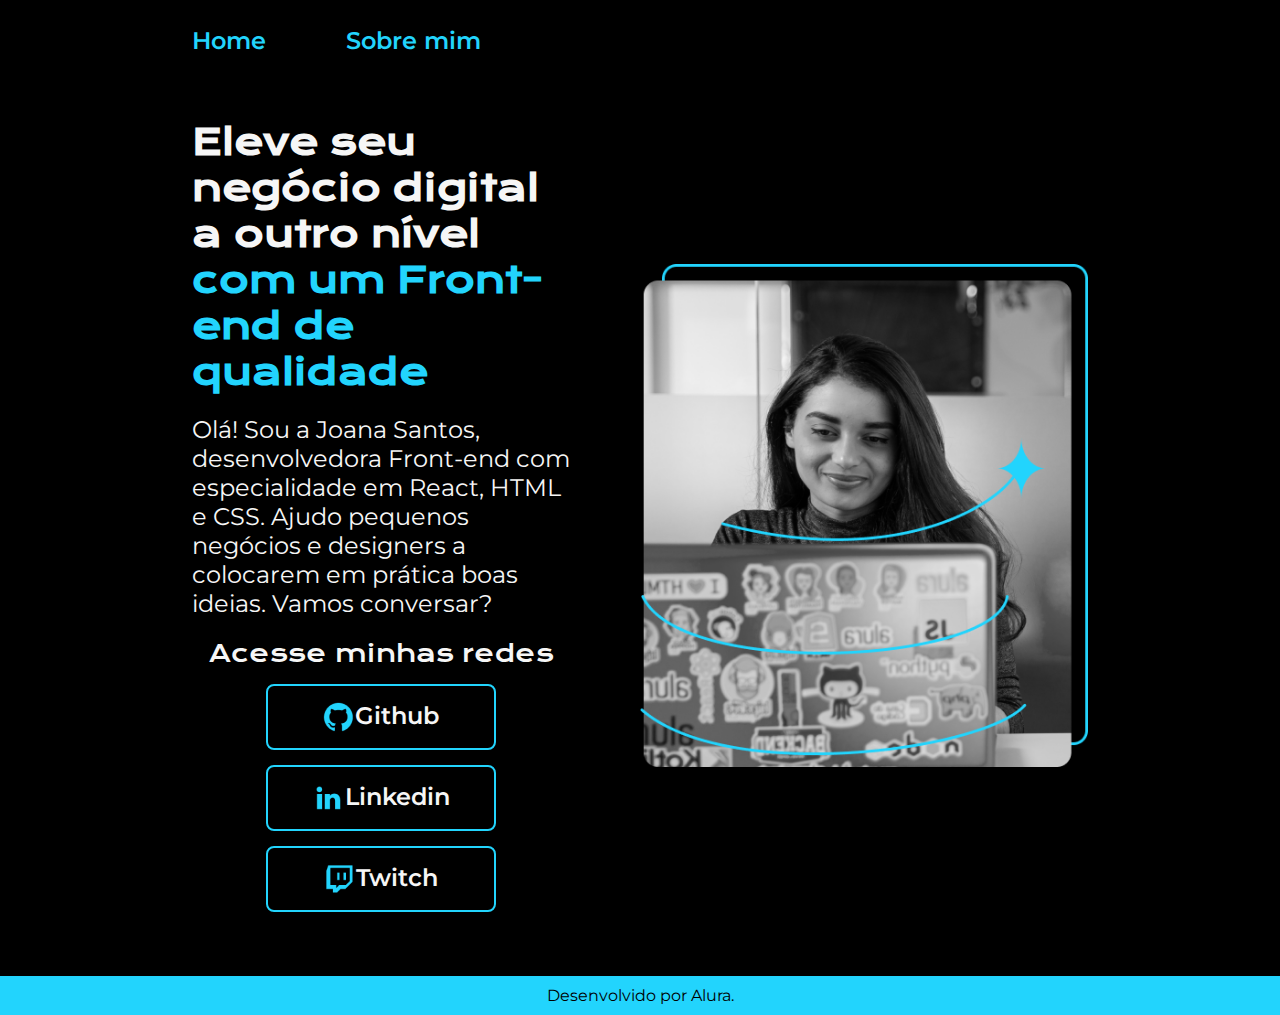
<file: index.html>
<!DOCTYPE html>
<html lang="pt-br">
<head>
    <meta charset="UTF-8">
    <meta http-equiv="X-UA-Compatible" content="IE=edge">
    <meta name="viewport" content="width=device-width, initial-scale=1.0">
    <link rel="stylesheet" href="./style/style.css">
    <title>Portifólio</title>
</head>
<body>
    <header class="cabecalho"> 
        <nav class="cabecalho_menu">
            <a class="cabecalho_menu_link" href="index.html" >Home</a>
            <a class="cabecalho_menu_link" href="about.html" >Sobre mim</a>
        </nav>
    </header>
    <main class="apresentacao"> 
        <section class="apresentacao__conteudo">
            <h1 class="apresentacao__conteudo__titulo">
                Eleve seu negócio digital a outro nível <strong class="titulo-destaque"> com um Front-end de qualidade</strong>
            </h1>
            <p class="apresentacao__conteudo__texto">
                Olá! Sou a Joana Santos, desenvolvedora Front-end com especialidade em React, HTML e CSS.  Ajudo pequenos negócios e designers a colocarem em prática boas ideias. Vamos conversar?
            </p>
            <div class="apresentacao__links">
                <h2 class="apresentacao_links_subtitulo">Acesse minhas redes</h2>
                <a class="apresentacao__links__navegacao" href="https://github.com"> <img src="./assets/github.png" alt=""> Github</a>
                <a class="apresentacao__links__navegacao"  href="https://br.linkedin.com"> <img src="./assets/linkedin.png" alt=""> Linkedin</a>
                <a class="apresentacao__links__navegacao"  href="https://twitch.tv"> <img src="./assets/twitch.png" alt=""> Twitch</a>
            </div>
        </section>
        <img class="apresentacao__imagem" src="./assets/garota.png" alt="">
    </main>
    <footer class="rodape"> 
        <p>Desenvolvido por Alura.</p>
    </footer>
</body>
</html>
</file>
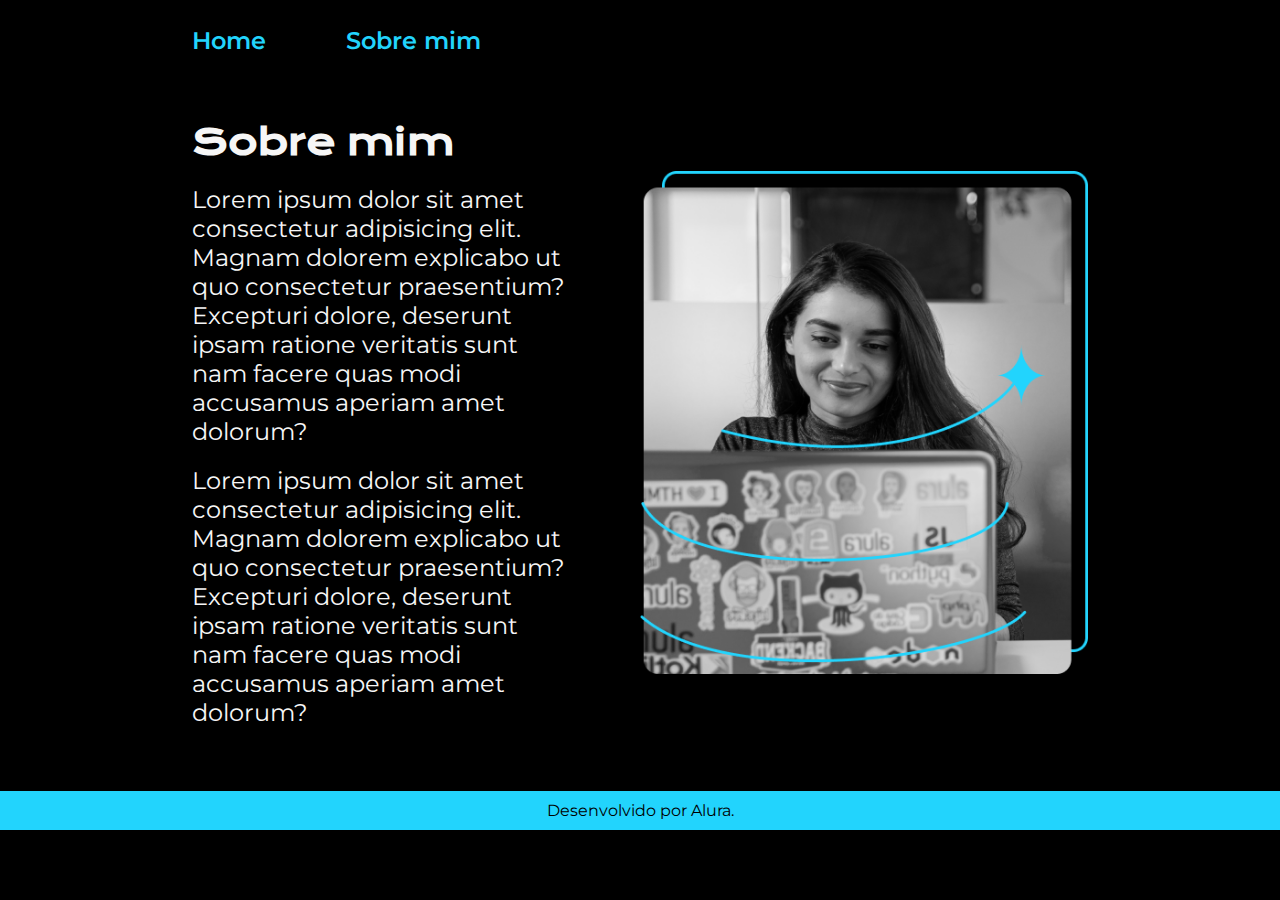
<file: about.html>
<!DOCTYPE html>
<html lang="pt-br">
<head>
    <meta charset="UTF-8">
    <meta http-equiv="X-UA-Compatible" content="IE=edge">
    <meta name="viewport" content="width=device-width, initial-scale=1.0">
    <link rel="stylesheet" href="style/style.css">
    <title>Sobre mim</title>
</head>
<body>
    <header class="cabecalho"> 
        <nav class="cabecalho_menu">
            <a class="cabecalho_menu_link" href="index.html" >Home</a>
            <a class="cabecalho_menu_link" href="about.html" >Sobre mim</a>
        </nav>
    </header>
    <main class="apresentacao">
        <section class="apresentacao__conteudo">
            <h1 class="apresentacao__conteudo__titulo">Sobre mim</h1>
            <p class="apresentacao__conteudo__texto">Lorem ipsum dolor sit amet consectetur adipisicing elit. Magnam dolorem explicabo ut quo consectetur praesentium? Excepturi dolore, deserunt ipsam ratione veritatis sunt nam facere quas modi accusamus aperiam amet dolorum?
            </p>
            <p class="apresentacao__conteudo__texto">Lorem ipsum dolor sit amet consectetur adipisicing elit. Magnam dolorem explicabo ut quo consectetur praesentium? Excepturi dolore, deserunt ipsam ratione veritatis sunt nam facere quas modi accusamus aperiam amet dolorum?</p>    
        </section>
        <img class="apresentacao__imagem" src="./assets/garota.png" alt="">
    </main>
    <footer class="rodape"> 
        <p>Desenvolvido por Alura.</p>
    </footer>
</html>
</file>
<file: style/style.css>
@import url('https://fonts.googleapis.com/css2?family=Krona+One&family=Montserrat&display=swap');

:root{
    --cor-primaria: #000000;
    --cor-secundaria:#f6f6f6;
    --cor-terciaria: #22d4fd;
    --cor-hover:#272727;

    --fonte-primaria:'Krona One', sans-serif;
    --fonte-secundaria: 'Montserrat', sans-serif;
}

*{
	margin:0; padding:0;
}
body{
    box-sizing: border-box;
    background-color:var(--cor-primaria);
    color: var(--cor-secundaria);
}
.cabecalho{
    padding: 2% 0% 0% 15%;
}
.cabecalho_menu{
    display: flex;
    gap: 80px;
}
.cabecalho_menu_link{
    font-family: var(--fonte-secundaria);
    font-size: 1.5rem;
    font-weight: 600;
    color: var(--cor-terciaria);
    text-decoration: none;
    
}
.apresentacao{
    padding: 5% 15%;
    display: flex;
    align-items: center;
    justify-content: space-between;
    gap: 70px;
}
.apresentacao__conteudo{
    width: 50%;
    display: flex;
    flex-direction: column;
    gap: 20px;
}
.apresentacao__conteudo__titulo{
    font-size: 2.25rem;
    font-family: var(--fonte-primaria);
}
.titulo-destaque{
    color:var(--cor-terciaria)
}
.apresentacao__conteudo__texto{
    font-size: 1.5rem;
    font-family: var(--fonte-secundaria);
}
.apresentacao__links{
    display: flex;
    flex-direction: column;
    justify-content: space-between;
    align-items: center;
    gap: 15px;
}
.apresentacao_links_subtitulo{
    font-family: var(--fonte-primaria);
    font-weight: 400;
    font-size: 1.5rem;
}
.apresentacao__links__navegacao{
    display: flex;
    justify-content: center;
    border: 2px solid var(--cor-terciaria);
    width: 60%;
    padding: 15px 0;
    text-align:  center;
    border-radius: 8px;
    font-size: 1.5rem;
    text-decoration: none;
    color: var(--cor-secundaria);
    font-family: var(--fonte-secundaria);
    font-weight: 600;
}
.apresentacao__links__link:hover{
    background-color:var(--cor-hover);
    transition: 0.3s;
}

.apresentacao__imagem{
    width: 50%;
}

.rodape{
    color: var(--cor-primaria);
    background-color:var(--cor-terciaria);
    padding: 10px;
    text-align: center;
    font-family: var(--fonte-secundaria);
    font-size: 1rem;
    font-weight: 400;
}

/* Configura para que a página se ajuste de acordo com a tela */
@media (max-width: 1200px){
    .cabecalho{
        padding: 5% 0% 0% 0%;
    }
    .cabecalho_menu{
        justify-content: center;
    }
    .apresentacao{
        flex-direction: column-reverse;
        padding: 5%;
    }
    .apresentacao__conteudo{
        width: auto;
    }
}
</file>
